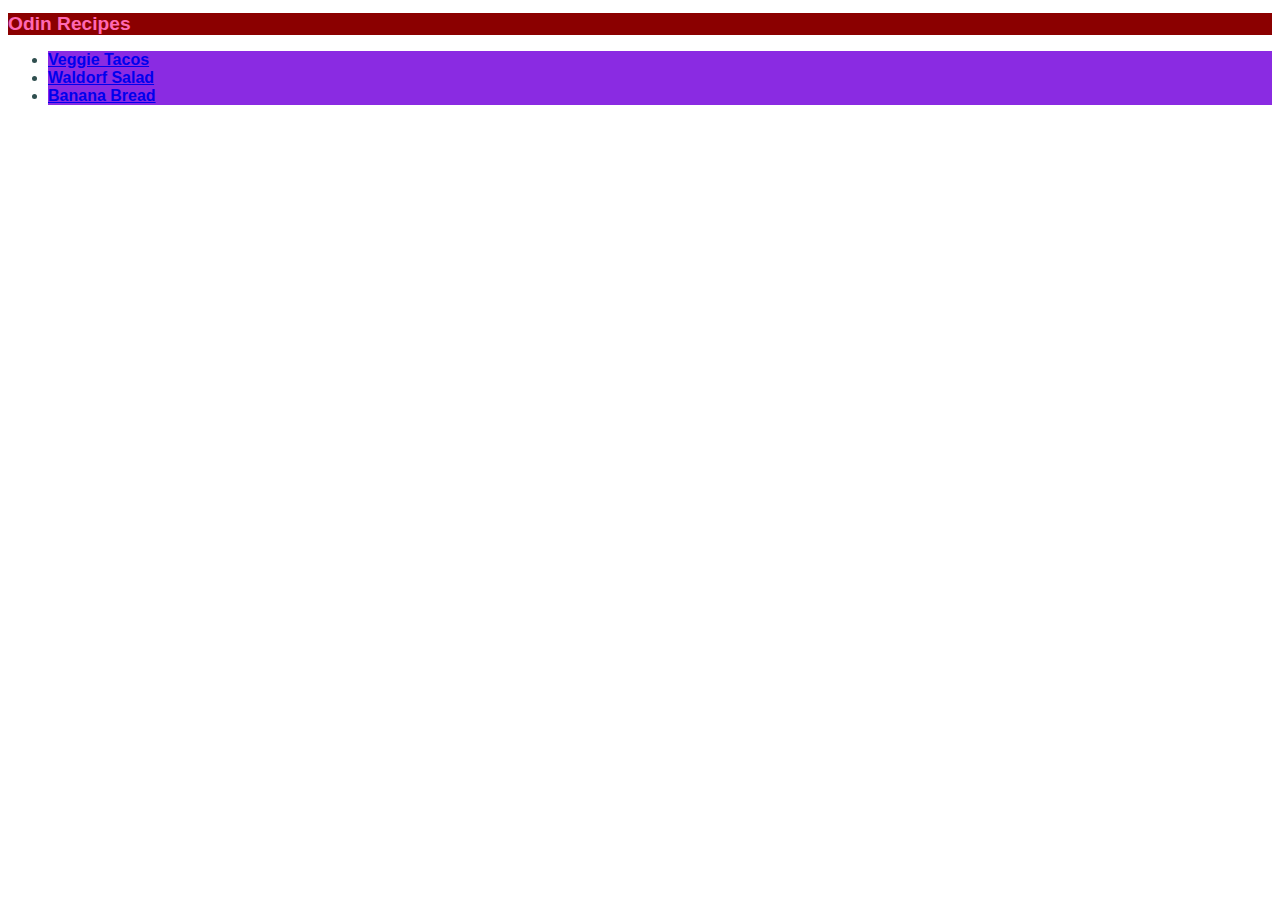
<file: index.html>
<!DOCTYPE html>
<html lang="en">
<head>
    <meta charset="UTF-8">
    <meta http-equiv="X-UA-Compatible" content="IE=edge">
    <meta name="viewport" content="width=device-width, initial-scale=1.0">
    <title>Rob's Recipes</title>
    <link rel="stylesheet" href="style.css">
</head>
<body>
    <h1 class="heading">Odin Recipes</h1>
        <ul class="list">
          <li><a href="recipes/veggie-tacos.html">Veggie Tacos</a></li>
          <li><a href="recipes/waldorf-salad.html">Waldorf Salad</a></li>
          <li><a href="recipes/banana-bread.html">Banana Bread</a></li>
        </ul>

</body>
</html>
</file>
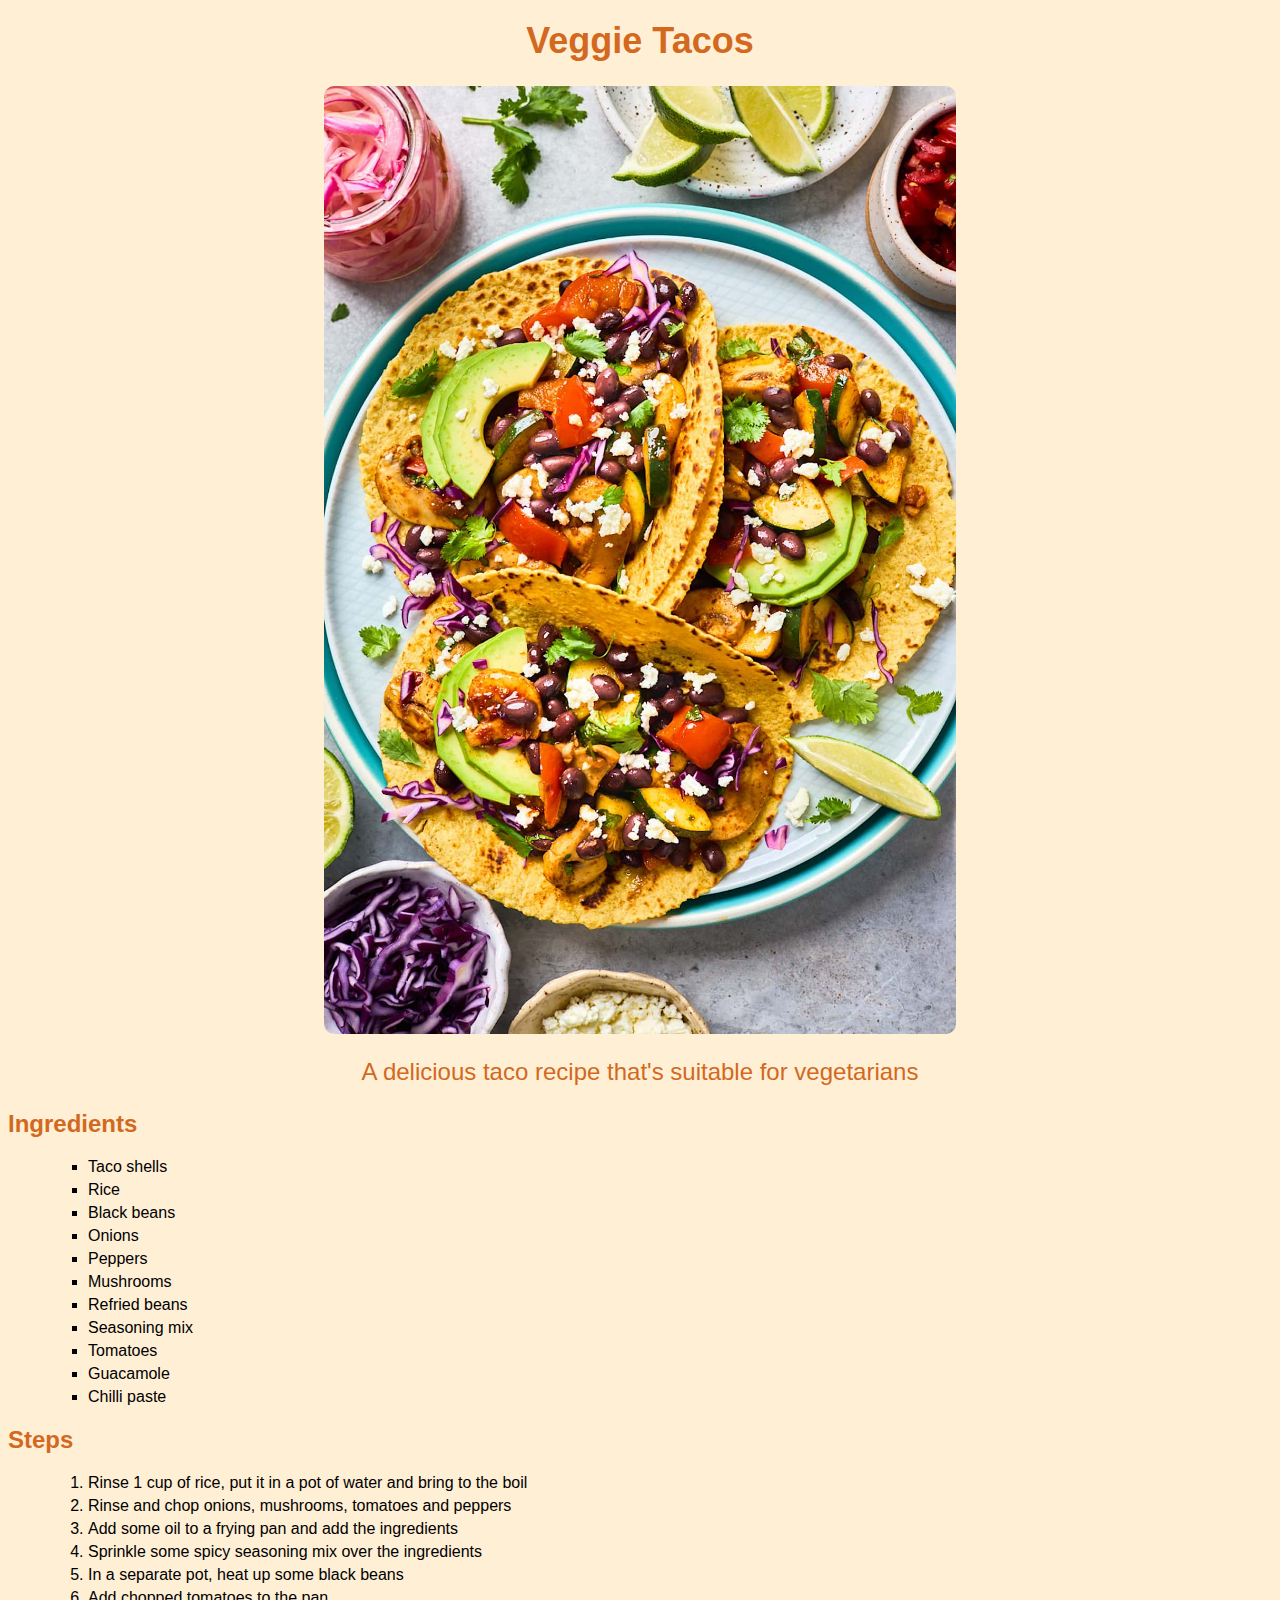
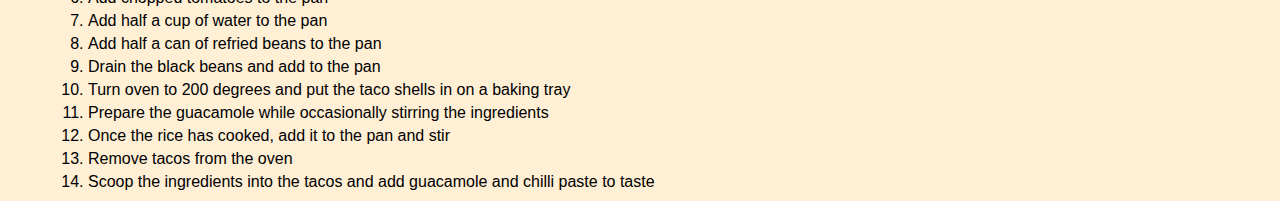
<file: recipes/veggie-tacos.html>
<!DOCTYPE html>
<html lang="en">
<head>
    <meta charset="UTF-8">
    <meta http-equiv="X-UA-Compatible" content="IE=edge">
    <meta name="viewport" content="width=device-width, initial-scale=1.0">
    <title>Veggie Tacos</title>
    <link rel="stylesheet" href="style2.css">
</head>
<body>
    <h1 class="heading">Veggie Tacos</h1>
      <img src="images/Veggie-Tacos.jpg">
      <p class="list">A delicious taco recipe that's suitable for vegetarians</p>
      <h2>Ingredients</h2>
        <ul>
          <li>Taco shells</li>
          <li>Rice</li>
          <li>Black beans</li>
          <li>Onions</li>
          <li>Peppers</li>
          <li>Mushrooms</li>
          <li>Refried beans</li>
          <li>Seasoning mix</li>
          <li>Tomatoes</li>
          <li>Guacamole</li>
          <li>Chilli paste</li>
        </ul>
      <h2>Steps</h2>
        <ol>
            <li>Rinse 1 cup of rice, put it in a pot of water and bring to the boil</li>
            <li>Rinse and chop onions, mushrooms, tomatoes and peppers</li>
            <li>Add some oil to a frying pan and add the ingredients</li>
            <li>Sprinkle some spicy seasoning mix over the ingredients</li>
            <li>In a separate pot, heat up some black beans</li>
            <li>Add chopped tomatoes to the pan</li>
            <li>Add half a cup of water to the pan</li>
            <li>Add half a can of refried beans to the pan</li>
            <li>Drain the black beans and add to the pan</li>
            <li>Turn oven to 200 degrees and put the taco shells in on a baking tray</li>
            <li>Prepare the guacamole while occasionally stirring the ingredients</li>
            <li>Once the rice has cooked, add it to the pan and stir</li>
            <li>Remove tacos from the oven</li>
            <li>Scoop the ingredients into the tacos and add guacamole and chilli paste to taste</li>
        </ol>
</body>
</html>
</file>
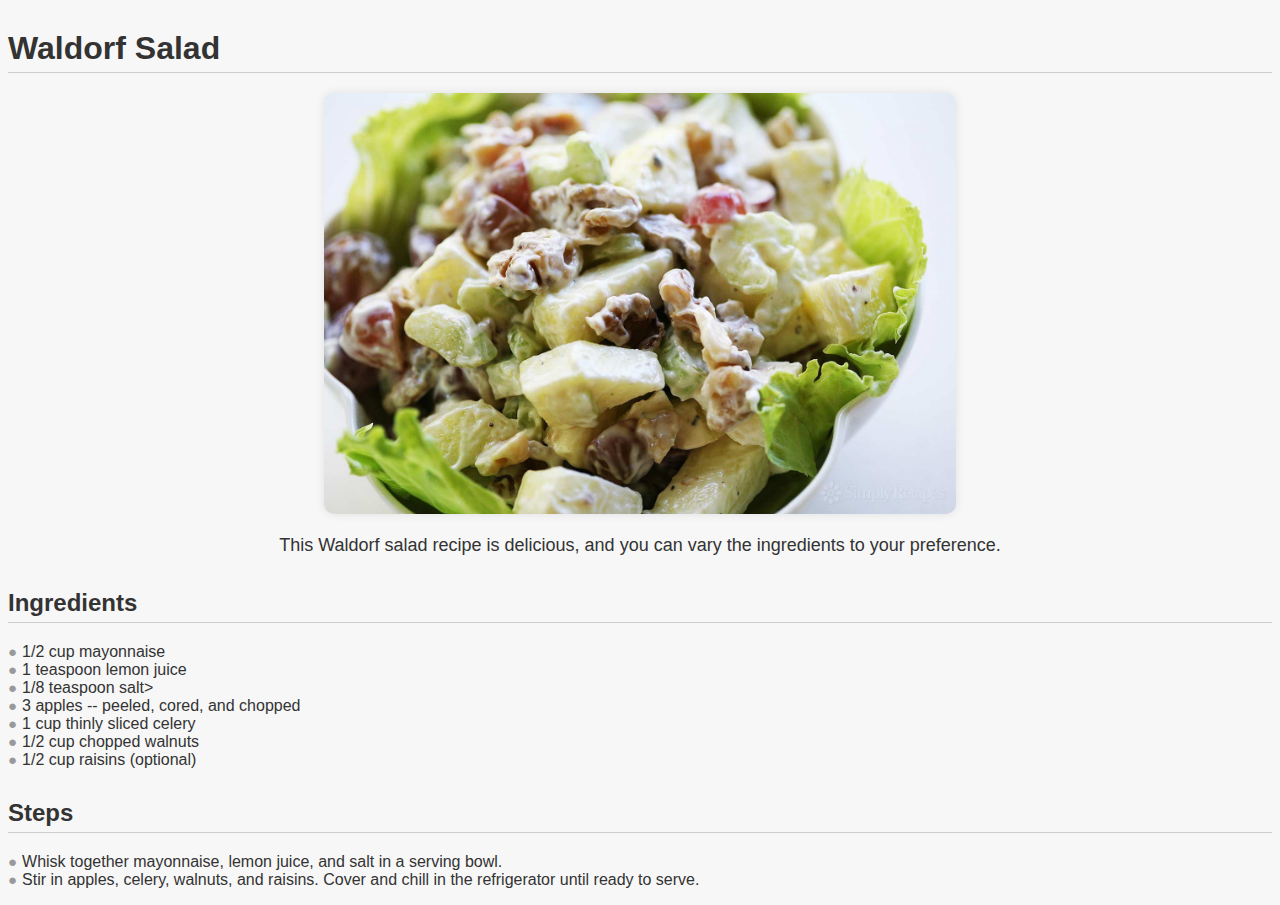
<file: recipes/waldorf-salad.html>
<!DOCTYPE html>
<html lang="en">
<head>
    <meta charset="UTF-8">
    <meta http-equiv="X-UA-Compatible" content="IE=edge">
    <meta name="viewport" content="width=device-width, initial-scale=1.0">
    <title>Waldorf Salad</title>
    <link rel="stylesheet" href="style3.css">
</head>
<body>
  <h1>Waldorf Salad</h1>
    <img src="images/waldorf">
    <p>This Waldorf salad recipe is delicious, and you can vary the ingredients to your preference.</p>      
    <h2>Ingredients</h2>
      <ul>
        <li>1/2 cup mayonnaise</li>
        <li>1 teaspoon lemon juice</li>
        <li>1/8 teaspoon salt></li>
        <li>3 apples -- peeled, cored, and chopped</li>
        <li>1 cup thinly sliced celery</li>
        <li>1/2 cup chopped walnuts</li>
        <li>1/2 cup raisins (optional)</li>
      </ul>
    <h2>Steps</h2>
      <ol>
        <li>Whisk together mayonnaise, lemon juice, and salt in a serving bowl.</li>
        <li>Stir in apples, celery, walnuts, and raisins. Cover and chill in the refrigerator until ready to serve.</li>
      </ol>
      
    

  </body>
</html>
</file>
<file: style.css>
li{
    font-family: Impact, Haettenschweiler, 'Arial Narrow Bold', sans-serif;
    font-weight: bolder;
    background-color: blueviolet;
    color: darkslategrey;
}


.item{
    background: green;
    color: white;
    font-weight: bold;
  } 

.heading{
    font-family: 'Segoe UI', Tahoma, Verdana, sans-serif;
    font-size: larger;
    background-color: darkred;
    color: hotpink;
}

img {
    height: auto;
    width: 400px;
  }
</file>
<file: recipes/style2.css>
body {
    background-color: #ffefd5;
    font-family: Arial, sans-serif;
  }
  
  .heading {
    font-size: 36px;
    color: #d2691e;
    text-align: center;
    margin-top: 20px;
  }
  
  .list {
    font-size: 24px;
    color: #d2691e;
    text-align: center;
  }
  
  img {
    display: block;
    margin: 0 auto;
    width: 50%;
    height: auto;
    border-radius: 10px;
  }
  
  ul {
    list-style-type: square;
    margin-left: 40px;
  }
  
  ol {
    list-style-type: decimal;
    margin-left: 40px;
    margin-top: 10px;
    margin-bottom: 10px;
  }
  
  li {
    margin-bottom: 5px;
  }
  
  h2 {
    font-size: 24px;
    color: #d2691e;
    margin-top: 20px;
  }
</file>
<file: recipes/style3.css>
/* Set a beautiful font for the entire document */
body {
    font-family: 'Helvetica Neue', sans-serif;
  }
  
  /* Add some padding and margin to the headings */
  h1, h2 {
    margin-top: 30px;
    margin-bottom: 20px;
    padding-bottom: 5px;
    border-bottom: 1px solid #ccc;
  }
  
  /* Style the image to be centered and have a soft border */
  img {
    display: block;
    margin: 0 auto;
    max-width: 50%;
    border-radius: 10px;
    box-shadow: 0 0 10px rgba(0, 0, 0, 0.1);
  }
  
  /* Style the unordered and ordered list to have elegant bullets */
  ul, ol {
    list-style: none;
    margin-left: 0;
    padding-left: 0;
  }
  
  li::before {
    content: "●";
    font-size: 15px;
    margin-right: 5px;
    color: #999;
  }
  
  /* Style the paragraph text to have a slightly smaller font size */
  p {
    font-size: 18px;
    line-height: 1.5;
    text-align: center;
  }
  
  /* Style the entire document to have a light background and dark text */
  body {
    background-color: #f7f7f7;
    color: #333;
  }
  
  /* Style the link color to be a subtle blue */
  a {
    color: #3b7ca1;
    text-decoration: none;
  }
  
  /* On hover, change the link color to be slightly darker */
  a:hover {
    color: #2e5f76;
  }
</file>
